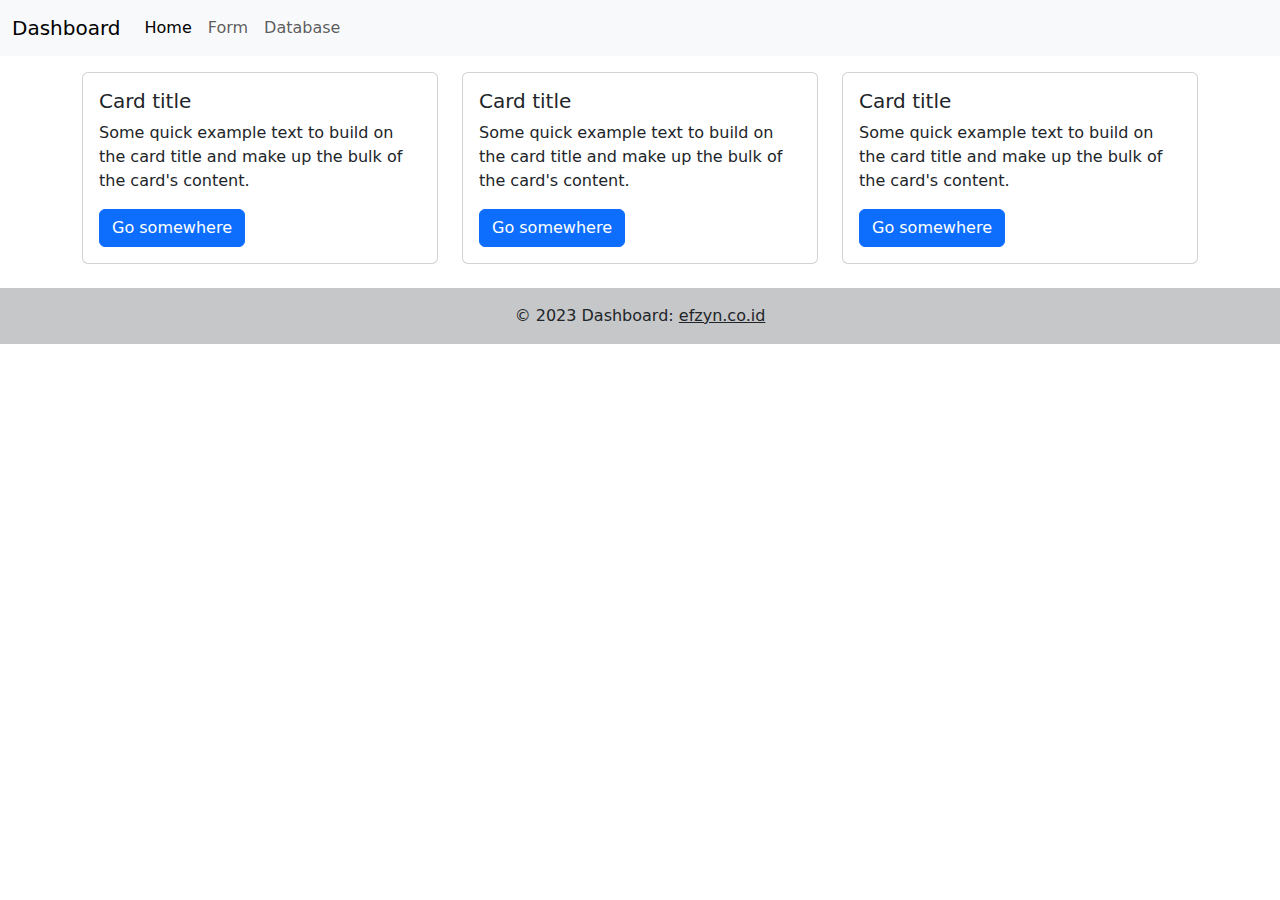
<file: index.html>
<!DOCTYPE html>
<html lang="en">
<head>
  <meta charset="UTF-8">
  <meta name="viewport" content="width=device-width, initial-scale=1.0">
  <title>Dashboard</title>
  <!-- Bootstrap CSS -->
  <link href="https://cdn.jsdelivr.net/npm/bootstrap@5.1.3/dist/css/bootstrap.min.css" rel="stylesheet">
</head>
<body>
  <!-- Navbar -->
  <nav class="navbar navbar-expand-lg navbar-light bg-light">
    <div class="container-fluid">
      <a class="navbar-brand" href="#">Dashboard</a>
      <button class="navbar-toggler" type="button" data-bs-toggle="collapse" data-bs-target="#navbarNav" aria-controls="navbarNav" aria-expanded="false" aria-label="Toggle navigation">
        <span class="navbar-toggler-icon"></span>
      </button>
      <div class="collapse navbar-collapse" id="navbarNav">
        <ul class="navbar-nav">
          <li class="nav-item">
            <a class="nav-link active" aria-current="page" href="#">Home</a>
          </li>
          <li class="nav-item">
            <a class="nav-link" href="/views/form.html">Form</a>
          </li>
          <li class="nav-item">
            <a class="nav-link" href="/views/database.html">Database</a>
          </li>
        </ul>
      </div>
    </div>
  </nav>

  <!-- Main Content -->
  <div class="container mt-3">
    <div class="row">
      <div class="col-md-4">
        <div class="card">
          <div class="card-body">
            <h5 class="card-title">Card title</h5>
            <p class="card-text">Some quick example text to build on the card title and make up the bulk of the card's content.</p>
            <a href="#" class="btn btn-primary">Go somewhere</a>
          </div>
        </div>
      </div>
      <div class="col-md-4">
        <div class="card">
          <div class="card-body">
            <h5 class="card-title">Card title</h5>
            <p class="card-text">Some quick example text to build on the card title and make up the bulk of the card's content.</p>
            <a href="#" class="btn btn-primary">Go somewhere</a>
          </div>
        </div>
      </div>
      <div class="col-md-4">
        <div class="card">
          <div class="card-body">
            <h5 class="card-title">Card title</h5>
            <p class="card-text">Some quick example text to build on the card title and make up the bulk of the card's content.</p>
            <a href="#" class="btn btn-primary">Go somewhere</a>
          </div>
        </div>
      </div>
    </div>
  </div>

  <!-- Footer -->
  <footer class="bg-light text-center text-lg-start mt-4">
    <div class="text-center p-3" style="background-color: rgba(0, 0, 0, 0.2);">
      © 2023 Dashboard:
      <a class="text-dark" href="#">efzyn.co.id</a>
    </div>
  </footer>

  <!-- Bootstrap JS -->
  <script src="https://cdn.jsdelivr.net/npm/bootstrap@5.1.3/dist/js/bootstrap.bundle.min.js"></script>
</body>
</html>
</file>
